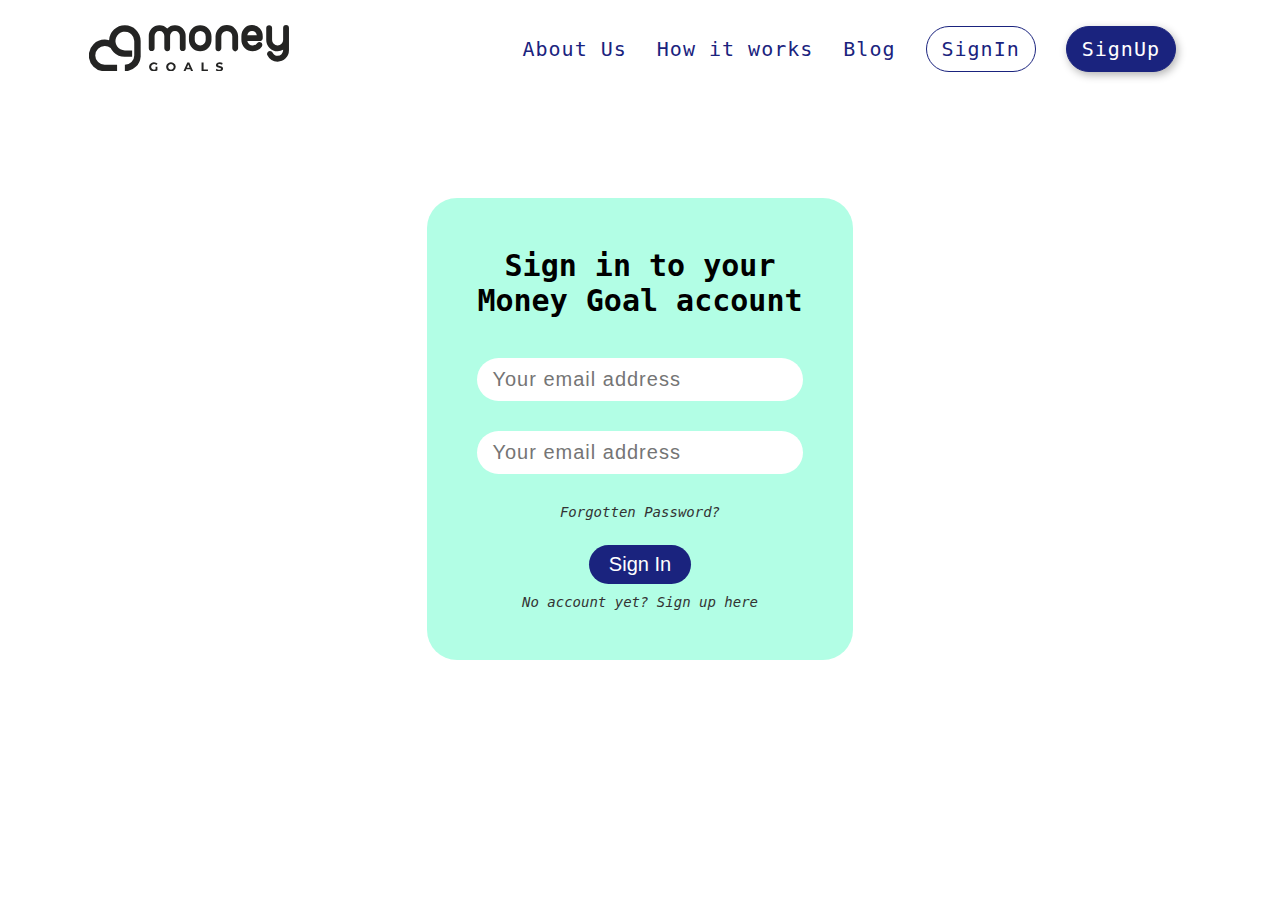
<file: signin.html>
<!DOCTYPE html>
<html lang="en">
<head>
    <meta charset="UTF-8">
    <meta name="viewport" content="width=device-width, initial-scale=1.0">
    <link rel="stylesheet" href="./css/main.css">
    <link rel="stylesheet" href="./css/sigin.css">
    <title>Document</title>
</head>
<body>
    <div class="container">
        <nav class="navigation">
            <a href="#" class="logo">
                <svg id="Layer_1" data-name="Layer 1" xmlns="http://www.w3.org/2000/svg" viewBox="0 0 718.76 166.6"><defs>
                    <style>.cls-1{fill:#242423;}</style></defs>
                    <path class="cls-1" d="M328.82,522.4V488.62a56.68,56.68,0,0,0-56.76-56.76,56.68,56.68,0,0,0-56.69,53.63A56.51,56.51,0,0,0,200,483.38a56.77,56.77,0,1,0,0,113.53h44.08v-23H200a33.78,33.78,0,1,1,0-67.55,32.69,32.69,0,0,1,20.84,7.11,57.73,57.73,0,0,0,11,15.31,55,55,0,0,0,40.17,16.6H298.2v-23H272.06a33.78,33.78,0,1,1,23.85-57.72,32.62,32.62,0,0,1,9.92,23.94v51.62A33.87,33.87,0,0,1,272.06,574v23a54.69,54.69,0,0,0,40.16-16.6,55.59,55.59,0,0,0,16.41-35h.27v-23Z" transform="translate(-143.24 -430.81)"/>
                    <path class="cls-1" d="M452.31,431.39a36.39,36.39,0,0,1,27.13,11.3q11.1,11.19,11.1,27.51v44.4a10.43,10.43,0,0,1-20.85,0V470.2a17.59,17.59,0,0,0-4.92-12.84,16.58,16.58,0,0,0-12.46-5.12H452a16.54,16.54,0,0,0-12.45,5.12,17.59,17.59,0,0,0-4.92,12.84v44.4A10.38,10.38,0,0,1,424.32,525a10.1,10.1,0,0,1-7.43-3.09,10,10,0,0,1-3-7.34V470.2A17.59,17.59,0,0,0,409,457.36a16.54,16.54,0,0,0-12.45-5.12h-.29a16.58,16.58,0,0,0-12.46,5.12,17.59,17.59,0,0,0-4.92,12.84v44.4a10.43,10.43,0,0,1-20.85,0V470.2q0-16.32,11.1-27.51a36.39,36.39,0,0,1,27.13-11.3h.29a36.53,36.53,0,0,1,27.8,12,36.21,36.21,0,0,1,27.7-12Z" transform="translate(-143.24 -430.81)"/><path class="cls-1" d="M542.77,525a40.55,40.55,0,0,1-40.36-40.35V471.74a40.54,40.54,0,0,1,40.36-40.44h.29a40.53,40.53,0,0,1,40.44,40.44v12.94A40.53,40.53,0,0,1,543.06,525Zm0-72.88a19.6,19.6,0,0,0-19.5,19.59v12.94a19.44,19.44,0,0,0,19.5,19.5h.29a19.62,19.62,0,0,0,19.59-19.5V471.74a19.77,19.77,0,0,0-19.59-19.59Z" transform="translate(-143.24 -430.81)"/><path class="cls-1" d="M661.31,521.94a9.81,9.81,0,0,1-3.09-7.34v-43a19.61,19.61,0,0,0-19.5-19.6h-.29a19.79,19.79,0,0,0-19.6,19.6v43a10,10,0,0,1-3,7.34,10.14,10.14,0,0,1-7.43,3.09A10.55,10.55,0,0,1,598,514.6v-43a40.54,40.54,0,0,1,40.45-40.45h.29a40.54,40.54,0,0,1,40.45,40.45v43a9.81,9.81,0,0,1-3.09,7.34,10.37,10.37,0,0,1-14.77,0Z" transform="translate(-143.24 -430.81)"/><path class="cls-1" d="M731.39,525a40.54,40.54,0,0,1-40.45-40.45v-13q0-17.28,10.91-28.86a36.14,36.14,0,0,1,27.32-11.59h.29q16.41,0,27.32,11.59t10.91,28.86V478a10.29,10.29,0,0,1-3,7.43,10.12,10.12,0,0,1-7.43,3.09h-45a18.46,18.46,0,0,0,6.75,11.1,19,19,0,0,0,12.36,4.44h.29a18.67,18.67,0,0,0,15.74-7.91,10.31,10.31,0,0,1,6.85-4.16,10.53,10.53,0,0,1,7.82,1.94,10,10,0,0,1,4,6.95,9.81,9.81,0,0,1-1.93,7.72,39.77,39.77,0,0,1-14.29,12.06A40.21,40.21,0,0,1,731.68,525Zm15.06-57.44a19.35,19.35,0,0,0-5.12-10.81,15.9,15.9,0,0,0-11.87-4.73h-.29a15.9,15.9,0,0,0-11.87,4.73,19.35,19.35,0,0,0-5.12,10.81Z" transform="translate(-143.24 -430.81)"/><path class="cls-1" d="M851.48,430.81A10.55,10.55,0,0,1,862,441.34v80.6a40.87,40.87,0,0,1-40.74,40.74H821a40.71,40.71,0,0,1-36.58-22.88,10.5,10.5,0,0,1,12.84-14.58,10.41,10.41,0,0,1,6.08,5.31A19.56,19.56,0,0,0,821,541.63h.29A19.79,19.79,0,0,0,841,521.94v-1.83a39.81,39.81,0,0,1-19.7,5.11H821a40.87,40.87,0,0,1-40.73-40.83V441.34a10.52,10.52,0,0,1,21,0v43.05A19.77,19.77,0,0,0,821,504.18h.29a18.74,18.74,0,0,0,13.9-5.79,19,19,0,0,0,5.8-14V441.34a10.53,10.53,0,0,1,10.52-10.53Z" transform="translate(-143.24 -430.81)"/><path class="cls-1" d="M382.45,580.74h6.62v12.7a19.1,19.1,0,0,1-5.9,2.95,23.13,23.13,0,0,1-6.75,1,18.34,18.34,0,0,1-8.76-2.07,15.51,15.51,0,0,1-6.11-5.77,16.82,16.82,0,0,1,0-16.67,15.48,15.48,0,0,1,6.15-5.77,18.7,18.7,0,0,1,8.85-2.08,19.49,19.49,0,0,1,7.47,1.39,14.76,14.76,0,0,1,5.63,4L385,574.75a10.77,10.77,0,0,0-8.09-3.53,11.09,11.09,0,0,0-5.32,1.25A9,9,0,0,0,368,576a11.09,11.09,0,0,0,0,10.42,9.11,9.11,0,0,0,3.6,3.55,10.63,10.63,0,0,0,5.25,1.28,11.68,11.68,0,0,0,5.63-1.35Z" transform="translate(-143.24 -430.81)"/><path class="cls-1" d="M429,595.31a15.57,15.57,0,0,1-6.12-5.78,16.61,16.61,0,0,1,0-16.59,15.52,15.52,0,0,1,6.12-5.79,19.38,19.38,0,0,1,17.55,0,16,16,0,0,1,0,28.16,19.38,19.38,0,0,1-17.55,0ZM442.75,590a9.14,9.14,0,0,0,3.51-3.55,11.22,11.22,0,0,0,0-10.37,9.08,9.08,0,0,0-3.51-3.55,10.43,10.43,0,0,0-10,0,9.08,9.08,0,0,0-3.51,3.55,11.22,11.22,0,0,0,0,10.37,9.14,9.14,0,0,0,3.51,3.55,10.43,10.43,0,0,0,10,0Z" transform="translate(-143.24 -430.81)"/><path class="cls-1" d="M507.3,590.17H492.77L490,596.88h-7.42l13.94-31.29h7.16l14,31.29h-7.6ZM505,584.68l-5-12-5,12Z" transform="translate(-143.24 -430.81)"/><path class="cls-1" d="M547.75,565.59H555V591h15.69v5.9H547.75Z" transform="translate(-143.24 -430.81)"/><path class="cls-1" d="M604.49,596.41a16.73,16.73,0,0,1-5.56-2.62l2.46-5.45a16.81,16.81,0,0,0,4.78,2.37,17.87,17.87,0,0,0,5.54.89,8.86,8.86,0,0,0,4.56-.91,2.77,2.77,0,0,0,1.48-2.44,2.33,2.33,0,0,0-.87-1.85,6.51,6.51,0,0,0-2.24-1.19c-.91-.3-2.14-.62-3.69-1a51.06,51.06,0,0,1-5.85-1.7,9.52,9.52,0,0,1-3.91-2.73,7.35,7.35,0,0,1-1.64-5,8.72,8.72,0,0,1,1.48-4.94,9.86,9.86,0,0,1,4.45-3.51,18.2,18.2,0,0,1,7.26-1.3,23.93,23.93,0,0,1,5.86.72,17.53,17.53,0,0,1,5,2.05l-2.23,5.5a17.43,17.43,0,0,0-8.67-2.46,8.11,8.11,0,0,0-4.5,1,3,3,0,0,0-1.45,2.59,2.53,2.53,0,0,0,1.68,2.39,26,26,0,0,0,5.12,1.54,53.18,53.18,0,0,1,5.85,1.7,9.76,9.76,0,0,1,3.91,2.68,7.21,7.21,0,0,1,1.63,5,8.54,8.54,0,0,1-1.49,4.89,10,10,0,0,1-4.5,3.51,18.34,18.34,0,0,1-7.28,1.29A25.68,25.68,0,0,1,604.49,596.41Z" transform="translate(-143.24 -430.81)"/></svg>
                  
            </a>

            <!-- Navigation links -->
            <ul class="navigation-links">
                <li>
                    <a href="#">About Us</a>
                </li>
                <li>
                    <a href="#">How it works</a>
                </li>
                <li>
                    <a href="#">Blog</a>
                </li>
                <li> 
                    <a href="#" class="nav-btn nav-btn-signin">SignIn</a>
                </li>
                <li>
                    <a href="/signup.html" class="nav-btn nav-btn-signup">SignUp</a>
                </li>
            </ul>
        </nav>

        <main>
            <div class="form-container">
                <form>
                    <h3>Sign in to your <br>
                        Money Goal account
                    </h3>
                    <div class="input-field">
                        <input type="email"  placeholder="Your email address">
                    </div>
                    <div class="input-field">
                        <input type="email"  placeholder="Your email address">
                    </div>
                    <p>
                        <a href="#" class="forgotten-password">Forgotten Password?</a>
                    </p>
                    <input type="button" value="Sign In" class="signin-btn">
                    <p>
                        <a href="#" class="signup">No account yet? Sign up here</a>
                    </p>
                </form>
            </div>
        </main>
    </div>
</body>
</html>
</file>
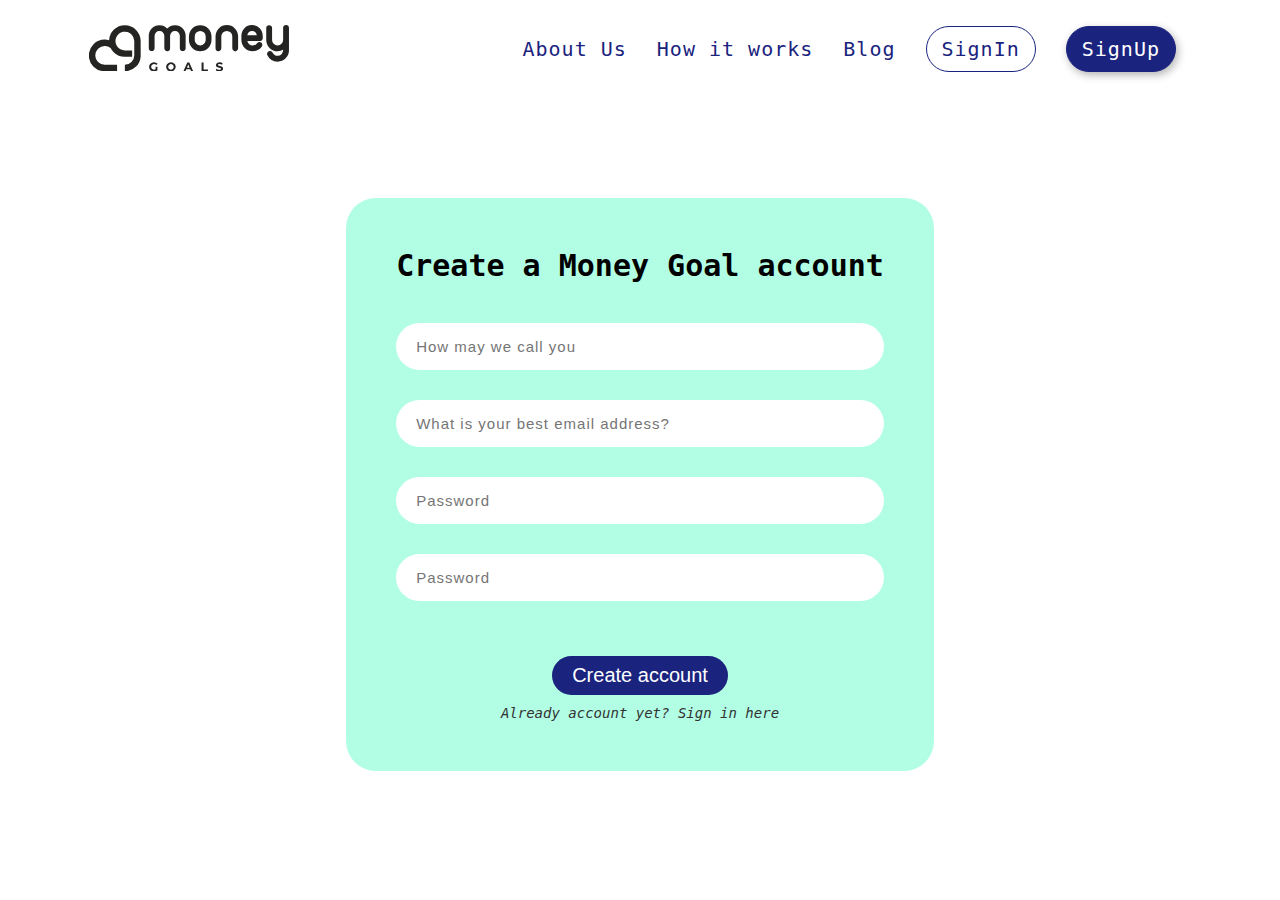
<file: signup.html>
<!DOCTYPE html>
<html lang="en">
<head>
    <meta charset="UTF-8">
    <meta name="viewport" content="width=device-width, initial-scale=1.0">
    <link rel="stylesheet" href="./css/main.css">
    <link rel="stylesheet" href="./css/signup.css">
    <title>Document</title>
</head>
<body>
    <div class="container">
        <nav class="navigation">
            <a href="#" class="logo">
                <svg id="Layer_1" data-name="Layer 1" xmlns="http://www.w3.org/2000/svg" viewBox="0 0 718.76 166.6"><defs>
                    <style>.cls-1{fill:#242423;}</style></defs>
                    <path class="cls-1" d="M328.82,522.4V488.62a56.68,56.68,0,0,0-56.76-56.76,56.68,56.68,0,0,0-56.69,53.63A56.51,56.51,0,0,0,200,483.38a56.77,56.77,0,1,0,0,113.53h44.08v-23H200a33.78,33.78,0,1,1,0-67.55,32.69,32.69,0,0,1,20.84,7.11,57.73,57.73,0,0,0,11,15.31,55,55,0,0,0,40.17,16.6H298.2v-23H272.06a33.78,33.78,0,1,1,23.85-57.72,32.62,32.62,0,0,1,9.92,23.94v51.62A33.87,33.87,0,0,1,272.06,574v23a54.69,54.69,0,0,0,40.16-16.6,55.59,55.59,0,0,0,16.41-35h.27v-23Z" transform="translate(-143.24 -430.81)"/>
                    <path class="cls-1" d="M452.31,431.39a36.39,36.39,0,0,1,27.13,11.3q11.1,11.19,11.1,27.51v44.4a10.43,10.43,0,0,1-20.85,0V470.2a17.59,17.59,0,0,0-4.92-12.84,16.58,16.58,0,0,0-12.46-5.12H452a16.54,16.54,0,0,0-12.45,5.12,17.59,17.59,0,0,0-4.92,12.84v44.4A10.38,10.38,0,0,1,424.32,525a10.1,10.1,0,0,1-7.43-3.09,10,10,0,0,1-3-7.34V470.2A17.59,17.59,0,0,0,409,457.36a16.54,16.54,0,0,0-12.45-5.12h-.29a16.58,16.58,0,0,0-12.46,5.12,17.59,17.59,0,0,0-4.92,12.84v44.4a10.43,10.43,0,0,1-20.85,0V470.2q0-16.32,11.1-27.51a36.39,36.39,0,0,1,27.13-11.3h.29a36.53,36.53,0,0,1,27.8,12,36.21,36.21,0,0,1,27.7-12Z" transform="translate(-143.24 -430.81)"/><path class="cls-1" d="M542.77,525a40.55,40.55,0,0,1-40.36-40.35V471.74a40.54,40.54,0,0,1,40.36-40.44h.29a40.53,40.53,0,0,1,40.44,40.44v12.94A40.53,40.53,0,0,1,543.06,525Zm0-72.88a19.6,19.6,0,0,0-19.5,19.59v12.94a19.44,19.44,0,0,0,19.5,19.5h.29a19.62,19.62,0,0,0,19.59-19.5V471.74a19.77,19.77,0,0,0-19.59-19.59Z" transform="translate(-143.24 -430.81)"/><path class="cls-1" d="M661.31,521.94a9.81,9.81,0,0,1-3.09-7.34v-43a19.61,19.61,0,0,0-19.5-19.6h-.29a19.79,19.79,0,0,0-19.6,19.6v43a10,10,0,0,1-3,7.34,10.14,10.14,0,0,1-7.43,3.09A10.55,10.55,0,0,1,598,514.6v-43a40.54,40.54,0,0,1,40.45-40.45h.29a40.54,40.54,0,0,1,40.45,40.45v43a9.81,9.81,0,0,1-3.09,7.34,10.37,10.37,0,0,1-14.77,0Z" transform="translate(-143.24 -430.81)"/><path class="cls-1" d="M731.39,525a40.54,40.54,0,0,1-40.45-40.45v-13q0-17.28,10.91-28.86a36.14,36.14,0,0,1,27.32-11.59h.29q16.41,0,27.32,11.59t10.91,28.86V478a10.29,10.29,0,0,1-3,7.43,10.12,10.12,0,0,1-7.43,3.09h-45a18.46,18.46,0,0,0,6.75,11.1,19,19,0,0,0,12.36,4.44h.29a18.67,18.67,0,0,0,15.74-7.91,10.31,10.31,0,0,1,6.85-4.16,10.53,10.53,0,0,1,7.82,1.94,10,10,0,0,1,4,6.95,9.81,9.81,0,0,1-1.93,7.72,39.77,39.77,0,0,1-14.29,12.06A40.21,40.21,0,0,1,731.68,525Zm15.06-57.44a19.35,19.35,0,0,0-5.12-10.81,15.9,15.9,0,0,0-11.87-4.73h-.29a15.9,15.9,0,0,0-11.87,4.73,19.35,19.35,0,0,0-5.12,10.81Z" transform="translate(-143.24 -430.81)"/><path class="cls-1" d="M851.48,430.81A10.55,10.55,0,0,1,862,441.34v80.6a40.87,40.87,0,0,1-40.74,40.74H821a40.71,40.71,0,0,1-36.58-22.88,10.5,10.5,0,0,1,12.84-14.58,10.41,10.41,0,0,1,6.08,5.31A19.56,19.56,0,0,0,821,541.63h.29A19.79,19.79,0,0,0,841,521.94v-1.83a39.81,39.81,0,0,1-19.7,5.11H821a40.87,40.87,0,0,1-40.73-40.83V441.34a10.52,10.52,0,0,1,21,0v43.05A19.77,19.77,0,0,0,821,504.18h.29a18.74,18.74,0,0,0,13.9-5.79,19,19,0,0,0,5.8-14V441.34a10.53,10.53,0,0,1,10.52-10.53Z" transform="translate(-143.24 -430.81)"/><path class="cls-1" d="M382.45,580.74h6.62v12.7a19.1,19.1,0,0,1-5.9,2.95,23.13,23.13,0,0,1-6.75,1,18.34,18.34,0,0,1-8.76-2.07,15.51,15.51,0,0,1-6.11-5.77,16.82,16.82,0,0,1,0-16.67,15.48,15.48,0,0,1,6.15-5.77,18.7,18.7,0,0,1,8.85-2.08,19.49,19.49,0,0,1,7.47,1.39,14.76,14.76,0,0,1,5.63,4L385,574.75a10.77,10.77,0,0,0-8.09-3.53,11.09,11.09,0,0,0-5.32,1.25A9,9,0,0,0,368,576a11.09,11.09,0,0,0,0,10.42,9.11,9.11,0,0,0,3.6,3.55,10.63,10.63,0,0,0,5.25,1.28,11.68,11.68,0,0,0,5.63-1.35Z" transform="translate(-143.24 -430.81)"/><path class="cls-1" d="M429,595.31a15.57,15.57,0,0,1-6.12-5.78,16.61,16.61,0,0,1,0-16.59,15.52,15.52,0,0,1,6.12-5.79,19.38,19.38,0,0,1,17.55,0,16,16,0,0,1,0,28.16,19.38,19.38,0,0,1-17.55,0ZM442.75,590a9.14,9.14,0,0,0,3.51-3.55,11.22,11.22,0,0,0,0-10.37,9.08,9.08,0,0,0-3.51-3.55,10.43,10.43,0,0,0-10,0,9.08,9.08,0,0,0-3.51,3.55,11.22,11.22,0,0,0,0,10.37,9.14,9.14,0,0,0,3.51,3.55,10.43,10.43,0,0,0,10,0Z" transform="translate(-143.24 -430.81)"/><path class="cls-1" d="M507.3,590.17H492.77L490,596.88h-7.42l13.94-31.29h7.16l14,31.29h-7.6ZM505,584.68l-5-12-5,12Z" transform="translate(-143.24 -430.81)"/><path class="cls-1" d="M547.75,565.59H555V591h15.69v5.9H547.75Z" transform="translate(-143.24 -430.81)"/><path class="cls-1" d="M604.49,596.41a16.73,16.73,0,0,1-5.56-2.62l2.46-5.45a16.81,16.81,0,0,0,4.78,2.37,17.87,17.87,0,0,0,5.54.89,8.86,8.86,0,0,0,4.56-.91,2.77,2.77,0,0,0,1.48-2.44,2.33,2.33,0,0,0-.87-1.85,6.51,6.51,0,0,0-2.24-1.19c-.91-.3-2.14-.62-3.69-1a51.06,51.06,0,0,1-5.85-1.7,9.52,9.52,0,0,1-3.91-2.73,7.35,7.35,0,0,1-1.64-5,8.72,8.72,0,0,1,1.48-4.94,9.86,9.86,0,0,1,4.45-3.51,18.2,18.2,0,0,1,7.26-1.3,23.93,23.93,0,0,1,5.86.72,17.53,17.53,0,0,1,5,2.05l-2.23,5.5a17.43,17.43,0,0,0-8.67-2.46,8.11,8.11,0,0,0-4.5,1,3,3,0,0,0-1.45,2.59,2.53,2.53,0,0,0,1.68,2.39,26,26,0,0,0,5.12,1.54,53.18,53.18,0,0,1,5.85,1.7,9.76,9.76,0,0,1,3.91,2.68,7.21,7.21,0,0,1,1.63,5,8.54,8.54,0,0,1-1.49,4.89,10,10,0,0,1-4.5,3.51,18.34,18.34,0,0,1-7.28,1.29A25.68,25.68,0,0,1,604.49,596.41Z" transform="translate(-143.24 -430.81)"/></svg>
                  
            </a>

            <!-- Navigation links -->
            <ul class="navigation-links">
                <li>
                    <a href="#">About Us</a>
                </li>
                <li>
                    <a href="#">How it works</a>
                </li>
                <li>
                    <a href="#">Blog</a>
                </li>
                <li> 
                    <a href="/signin.html" class="nav-btn nav-btn-signin">SignIn</a>
                </li>
                <li>
                    <a href="#" class="nav-btn nav-btn-signup">SignUp</a>
                </li>
            </ul>
        </nav>

        <main>
            <div class="form-container">
                <form>
                    <h3>Create a Money Goal account
                    </h3>
                    <div class="input-field">
                        <input type="email"  placeholder="How may we call you">
                    </div>
                    <div class="input-field">
                        <input type="email"  placeholder="What is your best email address?">
                    </div>
                    <div class="input-field">
                        <input type="password"  placeholder="Password">
                    </div>
                    <div class="input-field">
                        <input type="password"  placeholder="Password">
                    </div>
                    <input type="button" value="Create account" class="signin-btn">
                    <p>
                        <a href="#" class="signup">Already account yet? Sign in here</a>
                    </p>
                </form>
            </div>
        </main>
    </div>
</body>
</html>
</file>
<file: css/main.css>
/* Basic normalization */
*,
*::before,
*::after {
  margin: 0;
  padding: 0;
  box-sizing: border-box;
}

html,
body {
  font-size: 10px;
  height: 100vh;
  font-family: monospace;
}

/* Utility Styles */
.container {
  max-width: 90%;
  margin: 0 auto;
}
</file>
<file: css/sigin.css>
:root {
  --primary-color: #1a237e;
  --subtle-grey: #fafafa;
  --form-background: #e0e0e0;
  --header-primary: 5rem;
  --header-secondary: 3rem;
  --header-small: 2.5rem;
  --text-primary: 2rem;
  --text-secondary: 1.8rem;
  --text-tertiary: 1.5rem;
}

.navigation {
  padding: 2.5rem;
  display: flex;
  justify-content: space-between;
  align-items: center;
}

ul.navigation-links {
  list-style-type: none;
  display: flex;
  justify-content: space-evenly;
  align-items: center;
}

ul.navigation-links li {
  display: inline;
}

ul.navigation-links a {
  display: inline-block;
  text-decoration: none;
  color: var(--primary-color);
  font-size: 2rem;
  letter-spacing: 1px;
  /* padding: 0 0.5rem; */
}

ul.navigation-links li {
  margin: 0 1.5rem;
}

.nav-btn {
  border: 1px solid var(--primary-color);
  border-radius: 50px;
  padding: 1rem 1.5rem !important;
}

.nav-btn-signup {
  background: var(--primary-color);
  color: #fff !important;
  box-shadow: 2px 3px 8px rgba(0, 0, 0, 0.3);
}

a svg {
  width: 200px;
}

.form-container {
  margin-top: 10rem;
  display: flex;
  justify-content: center;
  text-align: center;
}

.form-container form {
  background: rgba(0, 253, 169, 0.3);
  padding: 5rem;
  border-radius: 30px;
}

.form-container h3 {
  font-size: 3rem;
}

.input-field:first-of-type {
  margin-top: 4rem;
}

.input-field {
  margin-bottom: 3rem;
}

.input-field input {
  font-size: 2rem;
  letter-spacing: 1px;
  padding: 1rem 1.5rem;
  border-radius: 2em;
  outline: none;
  border: none;
  width: 100%;
}

.signin-btn {
  display: inline-block;
  padding: 0.8rem 2rem;
  font-size: 2rem;
  margin-top: 2.5rem;
  background-color: var(--primary-color);
  outline: none;
  border: none;
  color: #fff;
  cursor: pointer;
  margin-bottom: 1rem;
  border-radius: 30rem;
}

.forgotten-password,
.signup {
  color: #333;
  font-size: 1.4rem;
  text-decoration: none;
  font-style: italic;
}
</file>
<file: css/signup.css>
:root {
  --primary-color: #1a237e;
  --subtle-grey: #fafafa;
  --form-background: #e0e0e0;
  --header-primary: 5rem;
  --header-secondary: 3rem;
  --header-small: 2.5rem;
  --text-primary: 2rem;
  --text-secondary: 1.8rem;
  --text-tertiary: 1.5rem;
}

.navigation {
  padding: 2.5rem;
  display: flex;
  justify-content: space-between;
  align-items: center;
}

ul.navigation-links {
  list-style-type: none;
  display: flex;
  justify-content: space-evenly;
  align-items: center;
}

ul.navigation-links li {
  display: inline;
}

ul.navigation-links a {
  display: inline-block;
  text-decoration: none;
  color: var(--primary-color);
  font-size: 2rem;
  letter-spacing: 1px;
  /* padding: 0 0.5rem; */
}

ul.navigation-links li {
  margin: 0 1.5rem;
}

.nav-btn {
  border: 1px solid var(--primary-color);
  border-radius: 50px;
  padding: 1rem 1.5rem !important;
}

.nav-btn-signup {
  background: var(--primary-color);
  color: #fff !important;
  box-shadow: 2px 3px 8px rgba(0, 0, 0, 0.3);
}

a svg {
  width: 200px;
}

.form-container {
  margin-top: 10rem;
  display: flex;
  justify-content: center;
  text-align: center;
}

.form-container form {
  background: rgba(0, 253, 169, 0.3);
  padding: 5rem;
  border-radius: 30px;
}

.form-container h3 {
  font-size: 3rem;
}

.input-field:first-of-type {
  margin-top: 4rem;
}

.input-field {
  margin-bottom: 3rem;
}

.input-field input {
  font-size: 1.5rem;
  letter-spacing: 1px;
  padding: 1.5rem 2rem;
  border-radius: 2em;
  outline: none;
  border: none;
  width: 100%;
}

.signin-btn {
  display: inline-block;
  padding: 0.8rem 2rem;
  font-size: 2rem;
  margin-top: 2.5rem;
  background-color: var(--primary-color);
  outline: none;
  border: none;
  color: #fff;
  cursor: pointer;
  margin-bottom: 1rem;
  border-radius: 30rem;
}

.forgotten-password,
.signup {
  color: #333;
  font-size: 1.4rem;
  text-decoration: none;
  font-style: italic;
}
</file>
